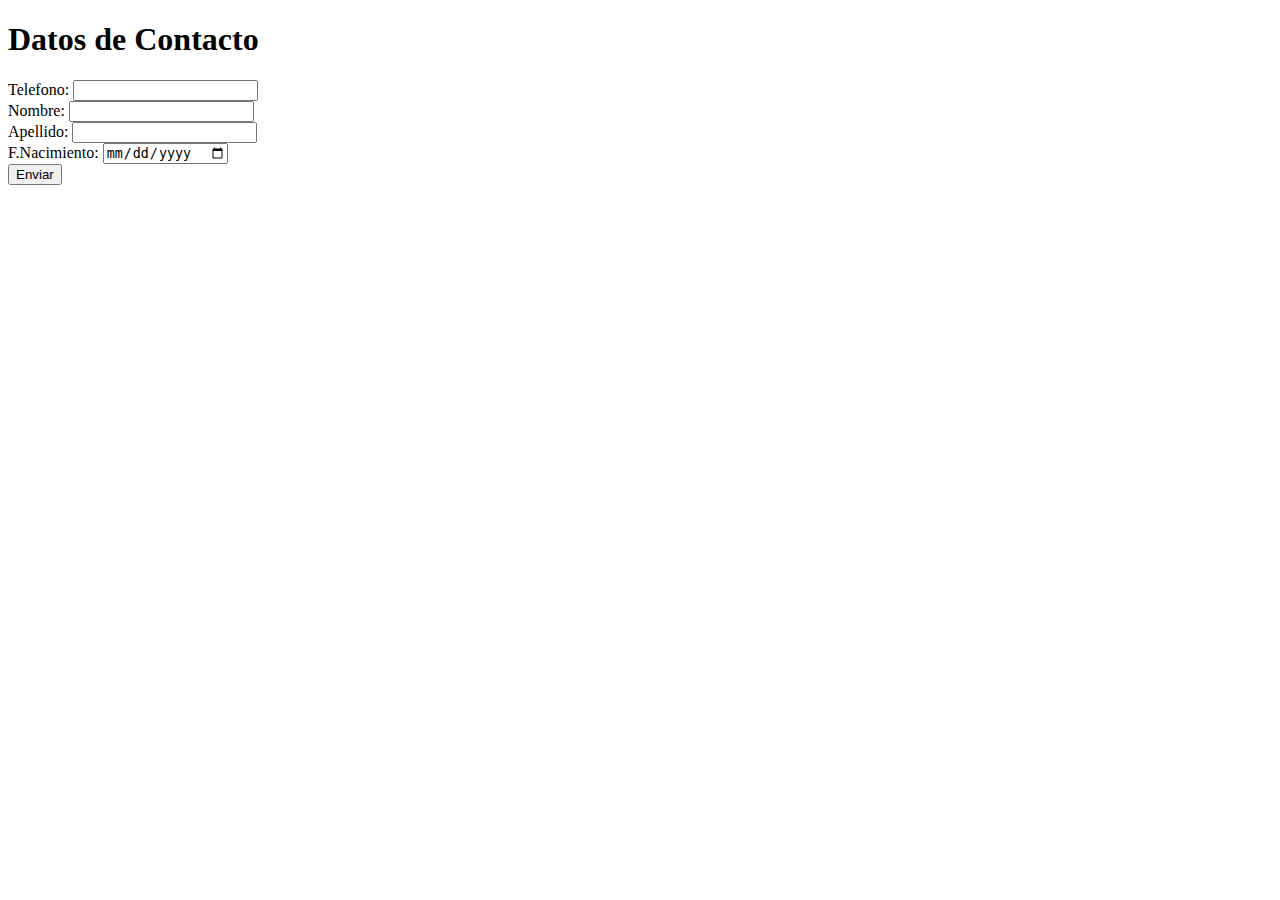
<file: Programación Web/Conexion/datos.html>
<!DOCTYPE html>
<html>
<head>
	<title>Datos de Contacto</title>
</head>
<body>
	<H1>Datos de Contacto</H1>
	<form action="conexion.php" method="POST">
		Telefono: 		<input type="number" name="telefono"><br>
		Nombre: 			<input type="text" 	name="nombre"><br>
		Apellido: 		<input type="text" 	name="apellido"><br>
		F.Nacimiento: 	<input type="date" 	name="fechanac"><br>
							<input type="submit" value="Enviar">
	</form>
</body>
</head>
</html>
</file>
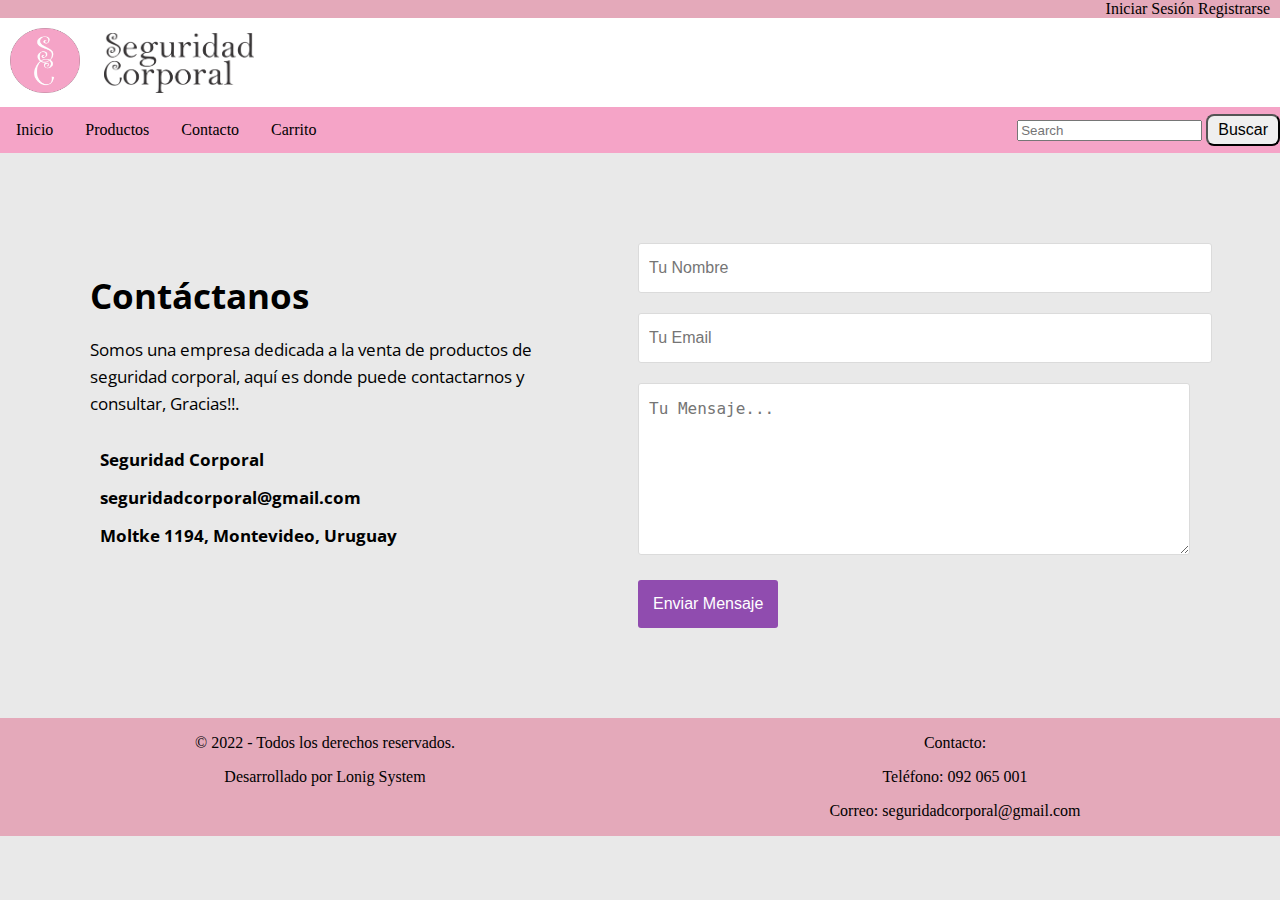
<file: Primera Entrega/Diseño Web - Gabriela Borba/Seguridad Corporal/Contacto.html>
<!DOCTYPE html>
<html lang="es">
<head>
    <meta charset="UTF-8">
    <title>Seguridad Corporal</title>
    <link rel="icon" type="image/svg+xml" href="IMG/nati.png" />
    <link rel="stylesheet" href="CSS/Contacto.css">
    <link rel="stylesheet" href="CSS/NavNFooter.css" />
</head>
<body>
<!--Inicio de sesion, registro, logotipo e isotipo-->
<div class="InicioRegistro">
    <a href="ini.html"><span class="glyphicon glyphicon-user"></span> Iniciar Sesión</a>
    <a href="regi.html"><span class="glyphicon glyphicon-log-in"></span> Registrarse</a>
   </div>
   <div class="icono">
    <a href="Index.html"><img id="nati" src="IMG/nati.png" title="nati"/></a>
   <img id="isotipo" src="IMG/Isotipo.png" title="SeguridadCorporal"/>
   </div>
 <!--Navegacion-->
   <nav>
     <div class="page-nav">
       <nav class="navbar navbar-inverse">
         <div class="container-fluid">
           <div class="navbar-header">
           </div>
         <ul class="nav navbar-nav">
           
       
           <li class="active"><a href="Index.html">Inicio</a></li>
           <li><a href="Productos.html">Productos</a></li>
           <li><a href="Contacto.html">Contacto</a></li>
           <li><a href="Mantenimiento.html">Carrito</a></li>
           
             <div class="buscar">
             <input type="text" class="form-control" placeholder="Search">
             <button type="submit" class="button-buscar">Buscar</button>
             </div>
           
         </ul>
         </div>
     </div>
   </nav>


</ul>
    <div class="container-form">
        <div class="info-form">
            <h2>Contáctanos</h2>
            <p>Somos una empresa dedicada a la venta de productos de seguridad corporal, aquí es donde puede contactarnos y consultar, Gracias!!.</p>
            <a href="#"><i class="fa fa-phone"></i> Seguridad Corporal</a>
            <a href="#"><i class="fa fa-envelope"></i> seguridadcorporal@gmail.com</a>
            <a href="#"><i class="fa fa-map-marked"></i> Moltke 1194, Montevideo, Uruguay</a>
        </div>
        <form action="#" autocomplete="off">
            <input type="text" name="nombre" placeholder="Tu Nombre" class="campo">
            <input type="emal" name="email" placeholder="Tu Email" class="campo">
            <textarea name="mensaje" placeholder="Tu Mensaje..."></textarea>
            <input type="submit" name="enviar" value="Enviar Mensaje" class="btn-enviar">
        </form>
    </div>

    <footer>
        <div class="footerp1">
          <p>© 2022 - Todos los derechos reservados.</p>
          <p>Desarrollado por Lonig System</p>
        </div>
        <div class="footerp2">
          <p>Contacto:</p>
          <p>Teléfono: 092 065 001</p>
          <p>Correo: seguridadcorporal@gmail.com</p>
        </div>
    
      </footer>
</body>
</html>
</file>
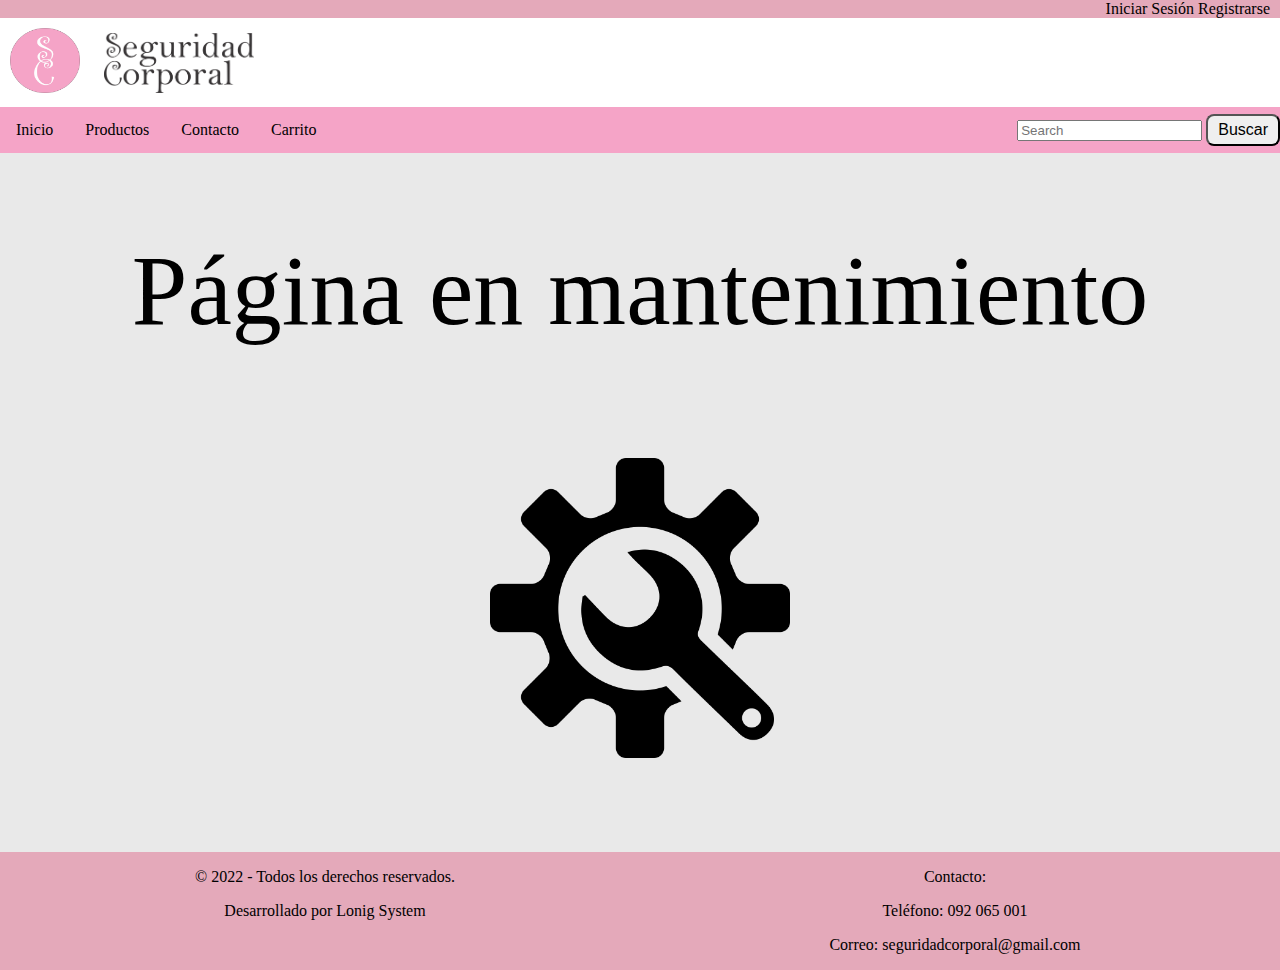
<file: Primera Entrega/Diseño Web - Gabriela Borba/Seguridad Corporal/Mantenimiento.html>
<!DOCTYPE html>
<html lang="es">
<head>
    <meta charset="UTF-8">
    <meta http-equiv="X-UA-Compatible" content="IE=edge">
    <link rel="icon" type="image/svg+xml" href="IMG/nati.png" />
    <meta name="viewport" content="width=device-width, initial-scale=1.0">
    <link rel="stylesheet" href="CSS/Mantenimiento.css" />
    <link rel="stylesheet" href="CSS/NavNFooter.css" />
    <title>Seguridad Corporal</title>
    
</head>
<body>
    <!--Inicio de sesion, registro, logotipo e isotipo-->
  <div class="InicioRegistro">
    <a href="ini.html"><span class="glyphicon glyphicon-user"></span> Iniciar Sesión</a>
    <a href="regi.html"><span class="glyphicon glyphicon-log-in"></span> Registrarse</a>
   </div>
   <div class="icono">
    <a href="Index.html"><img id="nati" src="IMG/nati.png" title="nati"/></a>
   <img id="isotipo" src="IMG/Isotipo.png" title="SeguridadCorporal"/>
   </div>
 <!--Navegacion-->
   <nav>
     <div class="page-nav">
       <nav class="navbar navbar-inverse">
         <div class="container-fluid">
           <div class="navbar-header">
           </div>
         <ul class="nav navbar-nav">
           
       
           <li class="active"><a href="Index.html">Inicio</a></li>
           <li><a href="Productos.html">Productos</a></li>
           <li><a href="Contacto.html">Contacto</a></li>
           <li><a href="Mantenimiento.html">Carrito</a></li>
           
             <div class="buscar">
             <input type="text" class="form-control" placeholder="Search">
             <button type="submit" class="button-buscar">Buscar</button>
             </div>
           
         </ul>
         </div>
     </div>
   </nav>
        <div class="mantenimiento">
            <p>Página en mantenimiento</p>
            <div class="imagen">
                <img src="IMG/Mantenimiento.png" id="ImagenMant">
            </div>
            
       </div>
   
    <footer>
        <div class="footerp1">
          <p>© 2022 - Todos los derechos reservados.</p>
          <p>Desarrollado por Lonig System</p>
        </div>
        <div class="footerp2">
          <p>Contacto:</p>
          <p>Teléfono: 092 065 001</p>
          <p>Correo: seguridadcorporal@gmail.com</p>
        </div>
    
      </footer>

   
</body>
</html>
</file>
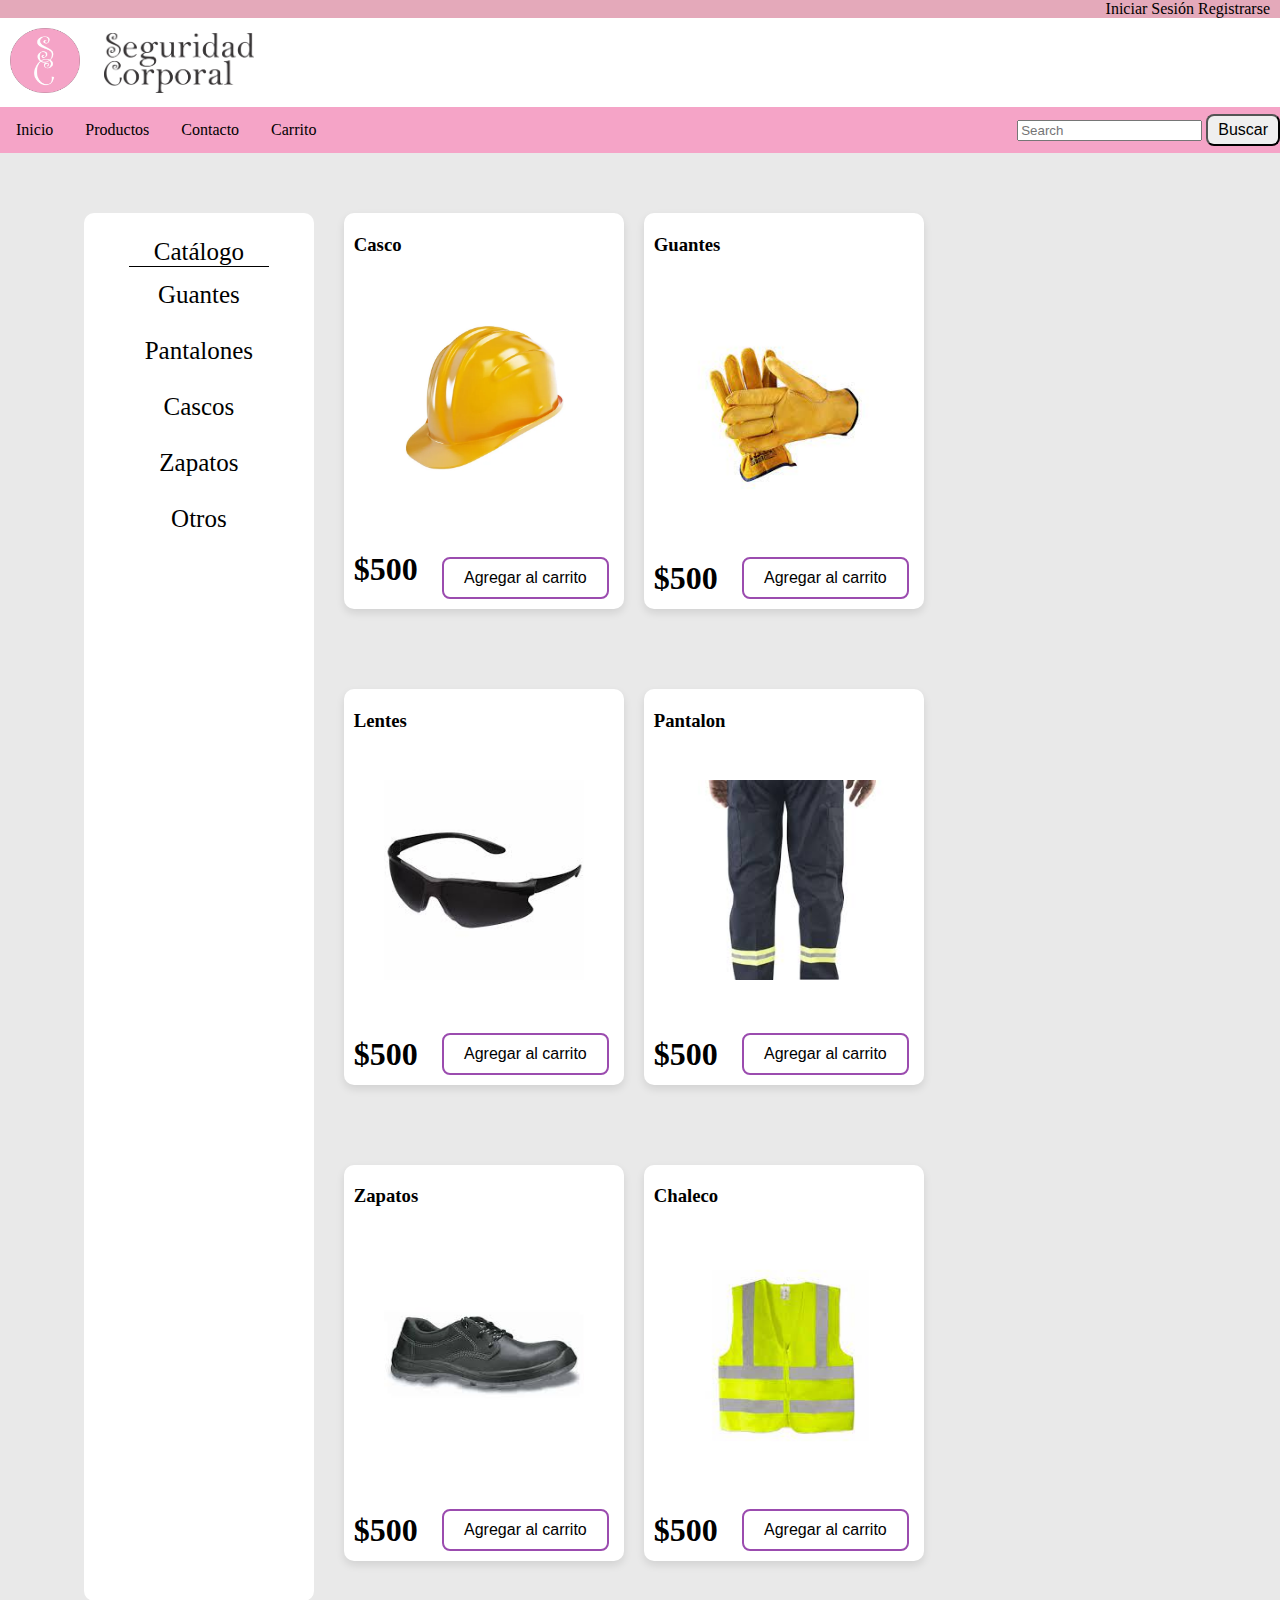
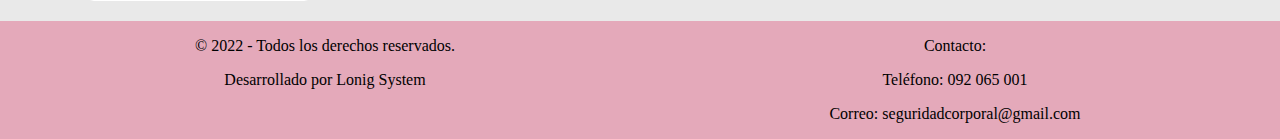
<file: Primera Entrega/Diseño Web - Gabriela Borba/Seguridad Corporal/Productos.html>
<!DOCTYPE html>
<html lang="es">
<head>
    <meta charset="UTF-8">
    <meta http-equiv="X-UA-Compatible" content="IE=edge">
    <link rel="icon" type="image/svg+xml" href="IMG/nati.png" />
    <meta name="viewport" content="width=device-width, initial-scale=1.0">
    <link rel="stylesheet" href="CSS/Productos.css" />
    <link rel="stylesheet" href="CSS/NavNFooter.css" />
    <title>Seguridad Corporal</title>
    
</head>
<body>
    <!--Inicio de sesion, registro, logotipo e isotipo-->
  <div class="InicioRegistro">
    <a href="ini.html"><span class="glyphicon glyphicon-user"></span> Iniciar Sesión</a>
    <a href="regi.html"><span class="glyphicon glyphicon-log-in"></span> Registrarse</a>
   </div>
   <div class="icono">
    <a href="Index.html"><img id="nati" src="IMG/nati.png" title="nati"/></a>
   <img id="isotipo" src="IMG/Isotipo.png" title="SeguridadCorporal"/>
   </div>
 <!--Navegacion-->
 <nav>
  <div class="page-nav">
    <nav class="navbar navbar-inverse">
      <div class="container-fluid">
        <div class="navbar-header">
        </div>
      <ul class="nav navbar-nav">
        
    
        <li class="active"><a href="Index.html">Inicio</a></li>
        <li><a href="Productos.html">Productos</a></li>
        <li><a href="Contacto.html">Contacto</a></li>
        <li><a href="Mantenimiento.html">Carrito</a></li>
        
          <div class="buscar">
          <input type="text" class="form-control" placeholder="Search">
          <button type="submit" class="button-buscar">Buscar</button>
          </div>
        
      </ul>
      </div>
  </div>
</nav>

   <!--Catalogo de productos-->
   <div class="page-content">

   <div class="flex catalogo">
       
        <div class="flex col-1">
            
            <ul>
                <li class="catalogo">Catálogo</li>
                <li><a href="mantenimiento.html">Guantes</a></li>
                <li><a href="mantenimiento.html">Pantalones</a></li>
                <li><a href="mantenimiento.html">Cascos</a></li>
                <li><a href="mantenimiento.html">Zapatos</a></li>
                <li><a href="mantenimiento.html">Otros</a></li>
            </ul>

        </div>
        <div class="flex col-3">
          <div class="product-container">
            <h3>Casco</h3>
            <a href="Mantenimiento.html">
              <img src="IMG/A.jpg" />
            </a>
            <h1>$500</h1>
            <button class="button-add" onclick="clickAlert()">Agregar al carrito</button>
        </div>

        <div class="product-container">
          <h3>Guantes</h3>
          <a href="Mantenimiento.html">
            <img src="IMG/B.jpg" />
          </a>
          <h1>$500</h1>
          <button class="button-add" onclick="clickAlert()">Agregar al carrito</button>
      </div>

        <div class="product-container">
          <h3>Lentes</h3>
          <a href="Mantenimiento.html">
            <img src="IMG/C.jpg" />
          </a>
          <h1>$500</h1>
          <button class="button-add" onclick="clickAlert()">Agregar al carrito</button>
      </div>

        <div class="product-container">
          <h3>Pantalon</h3>
          <a href="Mantenimiento.html">
            <img src="IMG/D.jpg" />
          </a>
          <h1>$500</h1>
          <button class="button-add" onclick="clickAlert()">Agregar al carrito</button>
      </div>

        <div class="product-container">
          <h3>Zapatos</h3>
          <a href="Mantenimiento.html">
            <img src="IMG/E.jpg" />
          </a>
          <h1>$500</h1>
          <button class="button-add" onclick="clickAlert()">Agregar al carrito</button>
      </div>

        <div class="product-container">
            <h3>Chaleco</h3>
            <a href="Mantenimiento.html">
              <img src="IMG/F.jpg" />
            </a>
            <h1>$500</h1>
            <button class="button-add" onclick="clickAlert()">Agregar al carrito</button>
        </div>
        </div>
   </div>

    </div>



   
    <footer>
        <div class="footerp1">
          <p>© 2022 - Todos los derechos reservados.</p>
          <p>Desarrollado por Lonig System</p>
        </div>
        <div class="footerp2">
          <p>Contacto:</p>
          <p>Teléfono: 092 065 001</p>
          <p>Correo: seguridadcorporal@gmail.com</p>
        </div>
    
      </footer>

    <script>
        function showCart(x){
            document.getElementById("products-id").style.display = "block";
        }
        function closeBtn(){
            document.getElementById("products-id").style.display = "none";
        }
        function clickAlert() {
            alert("Funcion no disponible actualmente");
        }



    </script>
</body>
</html>
</file>
<file: Primera Entrega/Diseño Web - Gabriela Borba/Seguridad Corporal/CSS/Contacto.css>
@import url('https://fonts.googleapis.com/css2?family=Open+Sans:wght@400;700&display=swap');
.container-form{
    margin: 0;
    padding: 0;
    box-sizing: border-box;
    font-family: 'Open Sans', sans-serif;
}
div.active {
    background-color: #333;
    overflow: auto;
    white-space: nowrap;
  }
  
  div.active a {
    display: inline-block;
    color: white;
    text-align: center;
    padding: 14px;
    text-decoration: none;
  }
  
  div.active a:hover {
    background-color: #777;
  }
.container-form{
    width: 100%;
    max-width: 1100px;
    margin: auto;
    display: grid;
    grid-template-columns: repeat(2,1fr);
    grid-gap: 50px;
    margin-top: 90px;
    margin-bottom: 90px;
}
.container-form h2{
    margin-bottom: 15px;
    font-size: 35px
}
.container-form p{
    font-size: 17px;
    line-height: 1.6;
    margin-bottom: 30px;
}
.container-form a{
    font-size: 17px;
    display: inline-block;
    text-decoration: none;
    width: 100%;
    margin-bottom: 15px;
    color: black;
    font-weight: 700;
}
.container-form a i{
    color: orange;
    margin-right: 10px;
}
.container-form form .campo, textarea{
    width: 100%;
    padding: 15px 10px;
    font-size: 16px;
    border: 1px solid #dbdbdb;
    margin-bottom: 20px;
    border-radius: 3px;
    outline: 0px;
}
.container-form form textarea{
    max-width: 530px;
    min-width: 530px;
    min-height: 140px;
    max-height: 150px;
}
.container-form .btn-enviar{
    padding: 15px;
    font-size: 16px;
    border: none;
    outline: 0px;
    background: rgb(144, 76, 175);
    color: white;
    border-radius: 3px;
    cursor: pointer;
    transition: all 300ms ease;
}
.container-form .btn-enviar:hover{
    background: #9c03e3;
}
</file>
<file: Primera Entrega/Diseño Web - Gabriela Borba/Seguridad Corporal/CSS/NavNFooter.css>
body {
    margin: 0px;
    max-width: 400%;
    max-height: 200%;
    background-color: #e9e9e9;
    font-family: 'clean;';
}

h1 {
    max-width: 80%;
    max-height: 80%;
}
#nati{
    position:left;
    left:40%;
    top:50px;
    width:70px;
    height:65px;
    padding:10px;
    
}
#isotipo{
    position:left;
    left:40%;
    top:50px;
    width:150px;
    height:60px;
    padding:10px;
    
}
.icono{
    background-color:white;
}
ul.nav {
  list-style-type: none;
  margin: 0;
  padding: 0;
  overflow: hidden;
  background-color: #f5a4c7;
}

ul.nav > li{
  float: left;
  justify-content: space-between;
}


li a {
  display: block;
  color: black;
  text-align: center;
  padding: 14px 16px;
  text-decoration: none;
}

ul.nav > li a:hover {
  background-color: #db76d8;
}

.InicioRegistro{
    text-align: right;
    color:black;
    background-color: #e4a9ba;
    padding-right:10px;
}
.InicioRegistro a{
    color: black;
    text-decoration: none;
}

.buscar{
    float:right;
    
}
.button-buscar {
    font-size: 16px;
    text-align: left;
    border-radius: 8px;
    padding: 5px 10px;
    margin-top: 7px;
}

footer{
  background-color: #e4a9ba;
  color: black;
  padding-left: 10px ;
  padding-right: 10px ;
  display: flex;
  
}
.footerp1{
  text-align: center;
  position: relative;
  flex-basis: 50%;
}
.footerp2{
  text-align: center;
  position: relative;
  flex-basis: 50%;
}
</file>
<file: Primera Entrega/Diseño Web - Gabriela Borba/Seguridad Corporal/CSS/Mantenimiento.css>
.imagen{
    width:100%;
    text-align: center;
}
.mantenimiento p{
    font-size: 100px;
    text-align: center;
    margin-top: 80px;
}
#ImagenMant{
    width:300px;
    height:300px;
    padding:10px;
    margin-bottom: 80px;
}
</file>
<file: Primera Entrega/Diseño Web - Gabriela Borba/Seguridad Corporal/CSS/Productos.css>
.flex{
    width: 100%;
    display: flex;
    margin:10px;
    justify-content: auto;
}
.col-1 ul{
    list-style-type: none;
    padding-inline-start: 0;
}
.col-1 {
    background-color: #ffffff;
    width: 300px;
    justify-content: center;
    margin-top: 50px;
    border-radius: 10px;
    font-size: 25px;
}
.col-1 ul li.catalogo {
    text-align: center;
    border-bottom: 1px solid black;

   
    
}
.col-3{
    flex-wrap: wrap;
}
.page-content{
    width: 90%;
    margin-top: 30px ;
    margin:auto;

}


.product-container {
    margin: 10px;
    margin-top: 40px;
    margin-bottom: 40px;
    border-radius: 10px;
    padding: 2px 10px;
    position: relative;
    box-shadow: 0 4px 8px 0 rgba(0, 0, 0, 0.102);
    background-color: white;
    min-width: 200px;
}

.product-container:hover {
    box-shadow: 0 8px 16px 0 rgba(0,0,0,0.2);
  }

.product-container img {
    padding:30px;
    width: 200px;
    max-height: 200px;
}

.product-container h1 {
    margin-bottom: 10px;
    margin-right: 10px;
}

.button-add {
    background-color: white;
    color: black;
    border: 2px solid #9b4caf; 
    transition-duration: 0.4s;
    position: absolute;
    right: 15px;
    bottom: 10px;
}

.button-add:hover {
    background-color: #904caf; 
    color: white;
}
button {
    font-size: 16px;
    text-align: left;
    border-radius: 8px;
    padding: 10px 20px;
}
</file>
